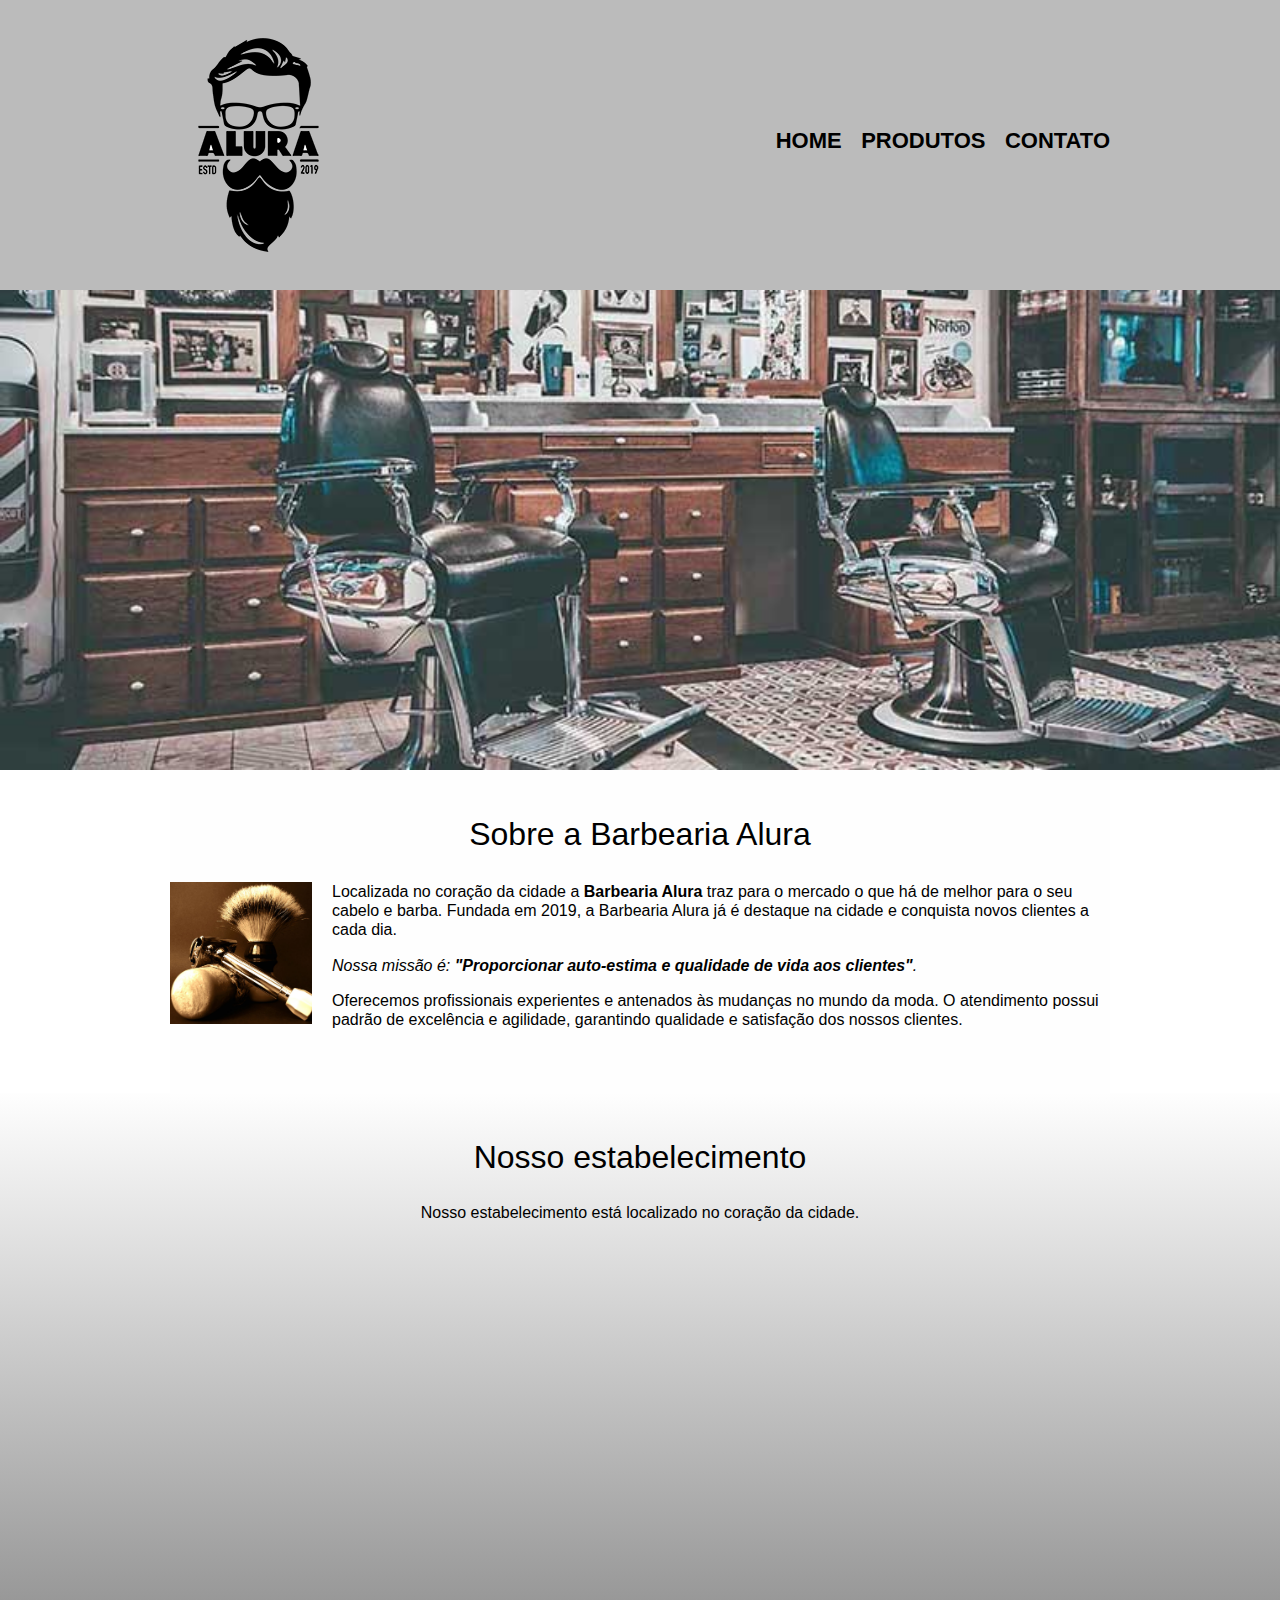
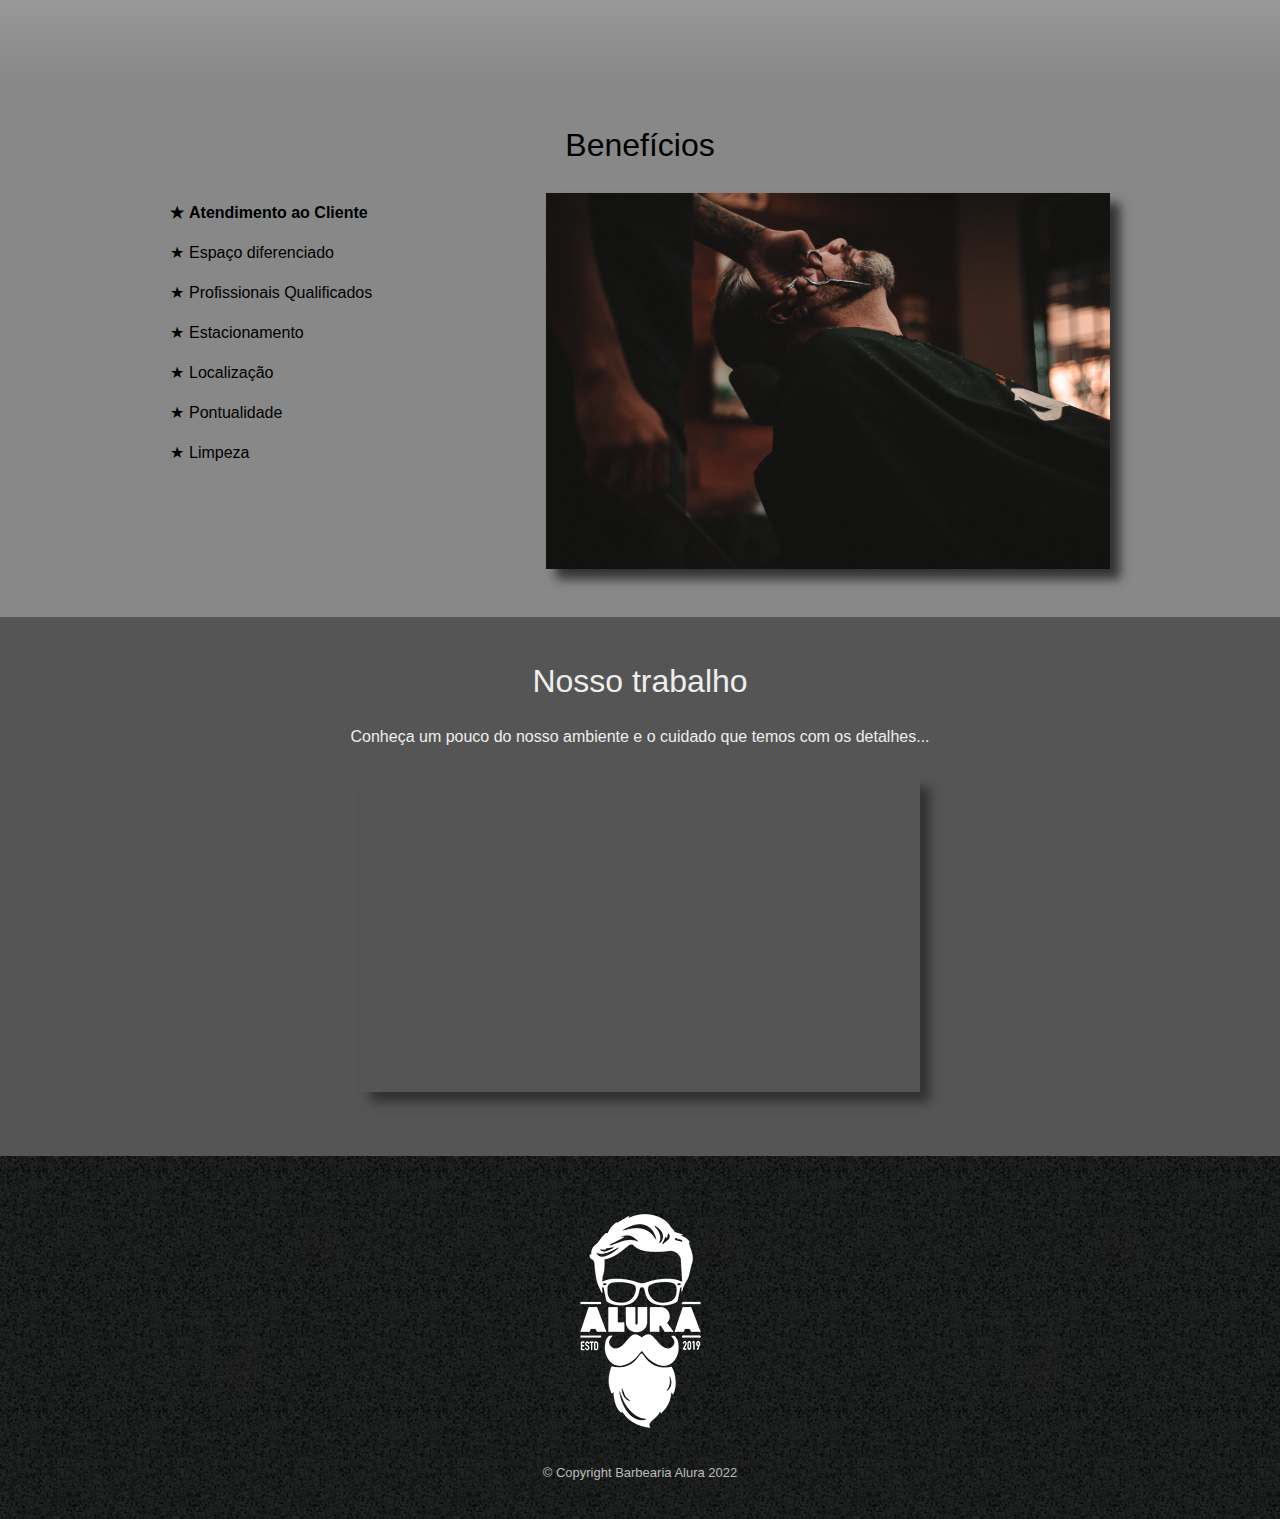
<file: index.html>
<!DOCTYPE html>
<html lang="pt-br">
<head>
    <meta charset="UTF-8">
    <meta http-equiv="X-UA-Compatible" content="IE=edge">
    <meta name="viewport" content="width=device-width, initial-scale=1.0">
    <link rel="stylesheet" href="css/reset.css"> 
    <link rel="stylesheet" href="css/style.css">
    <title>Barbearia Alura</title>
</head>
<body>
    <header>
        <div class="caixa">
            <h1><img src="imagens/logo.png" alt="Logo da Barbearia"></h1>
            <nav>
                <ul>
                    <li><a href="index.html">Home</a></li>
                    <li><a href="produtos.html">Produtos</a></li>
                    <li><a href="contato.html">Contato</a></li>
                </ul>
            </nav>
        </div>
    </header>
    <img class="banner" src="imagens/banner.jpg" alt="Barbearia">
    <main>
        <section class="principal">   
            <h2 class="titulo-principal">Sobre a Barbearia Alura</h2>
            <img class="utensilhos" src="imagens/utensilios.jpg" alt="utensilios de um barbeiro.">
            <p class="texto-principal">Localizada no coração da cidade a <strong>Barbearia Alura</strong> traz para o mercado o que há de melhor para o seu cabelo e barba. Fundada em 2019, a Barbearia Alura já é destaque na cidade e conquista novos clientes a cada dia.</p>
            <p class="texto-principal" id="missao"><em>Nossa missão é: <strong>"Proporcionar auto-estima e qualidade de vida aos clientes"</strong>.</em></p>
            <p class="texto-principal">Oferecemos profissionais experientes e antenados às mudanças no mundo da moda. O atendimento possui padrão de excelência e agilidade, garantindo qualidade e satisfação dos nossos clientes.</p>
        </section>
        <section class="mapa">
            <h3 class="titulo-principal">Nosso estabelecimento</h3>
            <p>Nosso estabelecimento está localizado no coração da cidade.</p>
            <div class="conteudo-mapa">
                <iframe src="https://www.google.com/maps/embed?pb=!1m18!1m12!1m3!1d117027.4097983533!2d-46.78355273750004!3d-23.5646162!2m3!1f0!2f0!3f0!3m2!1i1024!2i768!4f13.1!3m3!1m2!1s0x94ce59541c6c79c3%3A0x36b90a85f0f8cb33!2sGrupo%20Alura!5e0!3m2!1spt-BR!2sbr!4v1667238258491!5m2!1spt-BR!2sbr" width="100%" height="300" style="border:0;" allowfullscreen="" loading="lazy" referrerpolicy="no-referrer-when-downgrade"></iframe>
            </div>
        </section>
        <section class="beneficios">
            <div class="conteudo-beneficios">
                <h3 class="titulo-principal">Benefícios</h3>
                <ul class="lista-beneficios">
                    <li class="itens">Atendimento ao Cliente</li>
                    <li class="itens">Espaço diferenciado</li>
                    <li class="itens">Profissionais Qualificados</li>
                    <li class="itens">Estacionamento</li>
                    <li class="itens">Localização</li>
                    <li class="itens">Pontualidade</li>
                    <li class="itens">Limpeza</li>
                </ul><img class="img-beneficios" src="imagens/beneficios.jpg" alt="Benefícios">
            </div>
        </section>
        <section class="video">
            <h3 class="titulo-principal">Nosso trabalho</h3>
            <p>Conheça um pouco do nosso ambiente e o cuidado que temos com os detalhes...</p>
            <div class="conteudo-video">
                <iframe width="100%" height="315" src="https://www.youtube.com/embed/1yH-skCMODI" title="YouTube video player" frameborder="0" allow="accelerometer; autoplay; clipboard-write; encrypted-media; gyroscope; picture-in-picture" allowfullscreen></iframe>
            </div>
        </section>
    </main>
    <footer>
        <img src="imagens/logo-branco.png" alt="background">
        <p class="copyright">&copy; Copyright Barbearia Alura 2022</p>
    </footer>
</body>
</html>
</file>
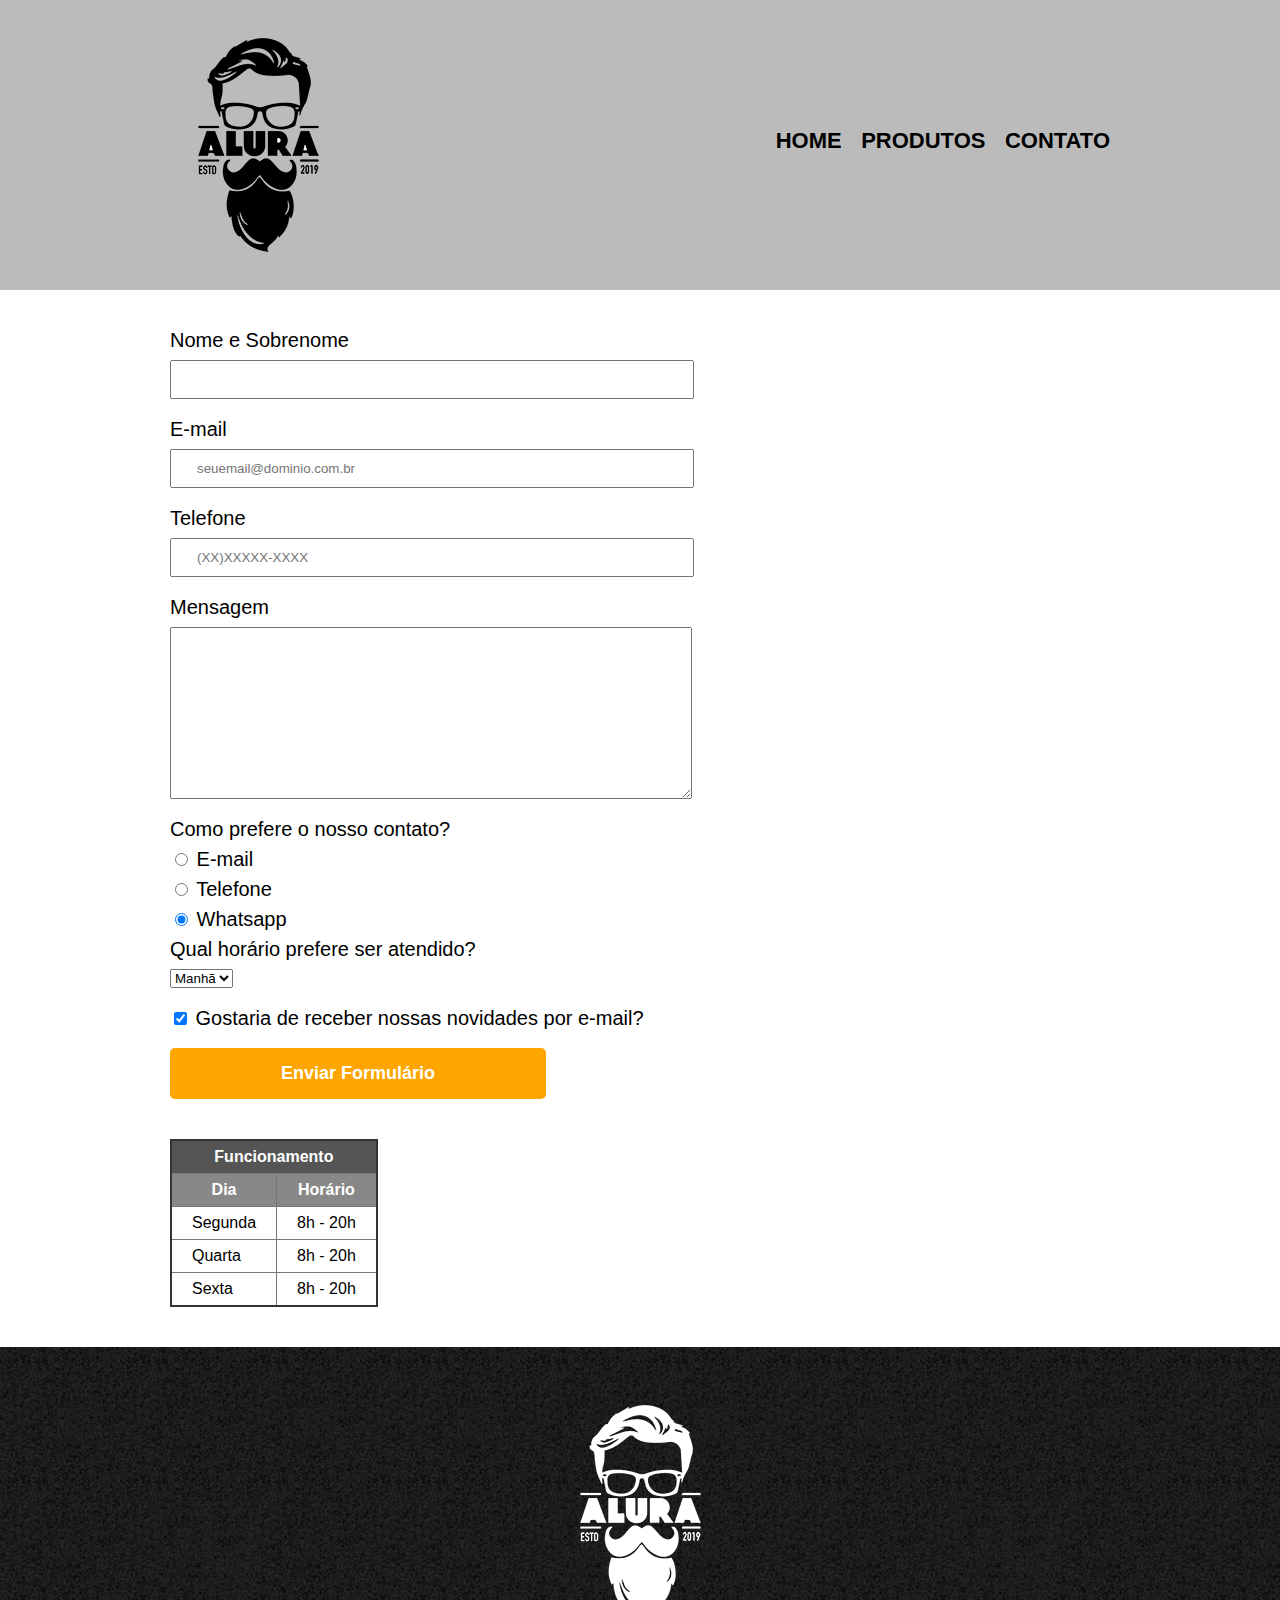
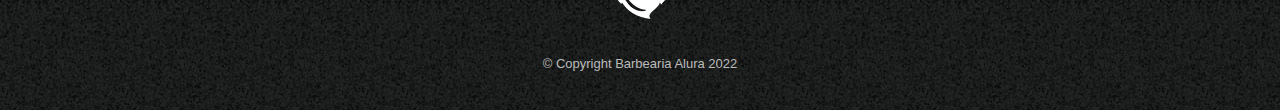
<file: contato.html>
<!DOCTYPE html>
<html lang="pt-br">
<head>
    <meta charset="UTF-8">
    <meta http-equiv="X-UA-Compatible" content="IE=edge">
    <meta name="viewport" content="width=device-width, initial-scale=1.0">
    <link rel="stylesheet" href="css/reset.css"> 
    <link rel="stylesheet" href="css/style.css">
    <title>Contato - Barbearia Alura</title>
</head>
<body>
    <header>
        <div class="caixa">
            <h1><img src="imagens/logo.png" alt="Logo preta da Barbearia Alura"></h1>
            <nav>
                <ul>
                    <li><a href="index.html">Home</a></li>
                    <li><a href="produtos.html">Produtos</a></li>
                    <li><a href="contato.html">Contato</a></li>
                </ul>
            </nav>
        </div>
    </header>
    <main class="contato">
        <form action="">
            <label for="nomeSobrenome">Nome e Sobrenome</label>
            <input class="input-padrao" type="text" name="nomeSobrenome" id="nomeSobrenome" required>
            <label for="email">E-mail</label>
            <input class="input-padrao" type="email" name="email" id="email" required placeholder="seuemail@dominio.com.br">
            <label for="telefone">Telefone</label>
            <input class="input-padrao" type="tel" name="telefone" id="telefone" required placeholder="(XX)XXXXX-XXXX">
            <label for="mensagem">Mensagem</label>
            <textarea class="input-padrao" name="mensagem" id="mensagem" cols="60" rows="10" required></textarea>
            <fieldset>
                <legend>Como prefere o nosso contato?</legend>
                <label for="radio-email"><input type="radio" name="opcaoContato" value="email" id="radio-email"> E-mail</label>
                <label for="radio-telefone"><input type="radio" name="opcaoContato" value="telefone" id="radio-telefone"> Telefone</label>
                <label for="radio-whatsapp"><input type="radio" name="opcaoContato" value="Whatsapp" id="radio-whatsapp" checked> Whatsapp</label>
            </fieldset>
            <fieldset>
                <legend>Qual horário prefere ser atendido?</legend>
                <select name="horario" id="horario">
                    <option value="manha">Manhã</option>
                    <option value="tarde">Tarde</option>
                    <option value="noite">Noite</option>
                </select>
            </fieldset>
            <label class="checkbox"><input type="checkbox" name="receberEmail" id="receberEmail" checked> Gostaria de receber nossas novidades por e-mail?</label>
            <input class="enviar" type="submit" value="Enviar Formulário">
        </form>
        <table>
            <thead>
                <tr>
                    <th colspan="2">Funcionamento</th>
                </tr>
                <tr id="cabecalho-tabela">
                    <th>Dia</th>
                    <th>Horário</th>
                </tr>
            </thead>
            <tbody>
                <tr>
                    <td>Segunda</td>
                    <td>8h - 20h</td>
                </tr>
                <tr>
                    <td>Quarta</td>
                    <td>8h - 20h</td>
                </tr>
                <tr>
                    <td>Sexta</td>
                    <td>8h - 20h</td>
                </tr>
            </tbody>
        </table>

    </main>
    <footer>
        <img src="imagens/logo-branco.png" alt="Logo branca da Barbearia Alura">
        <p class="copyright">&copy; Copyright Barbearia Alura 2022</p>
    </footer>
</body>
</html>
</file>
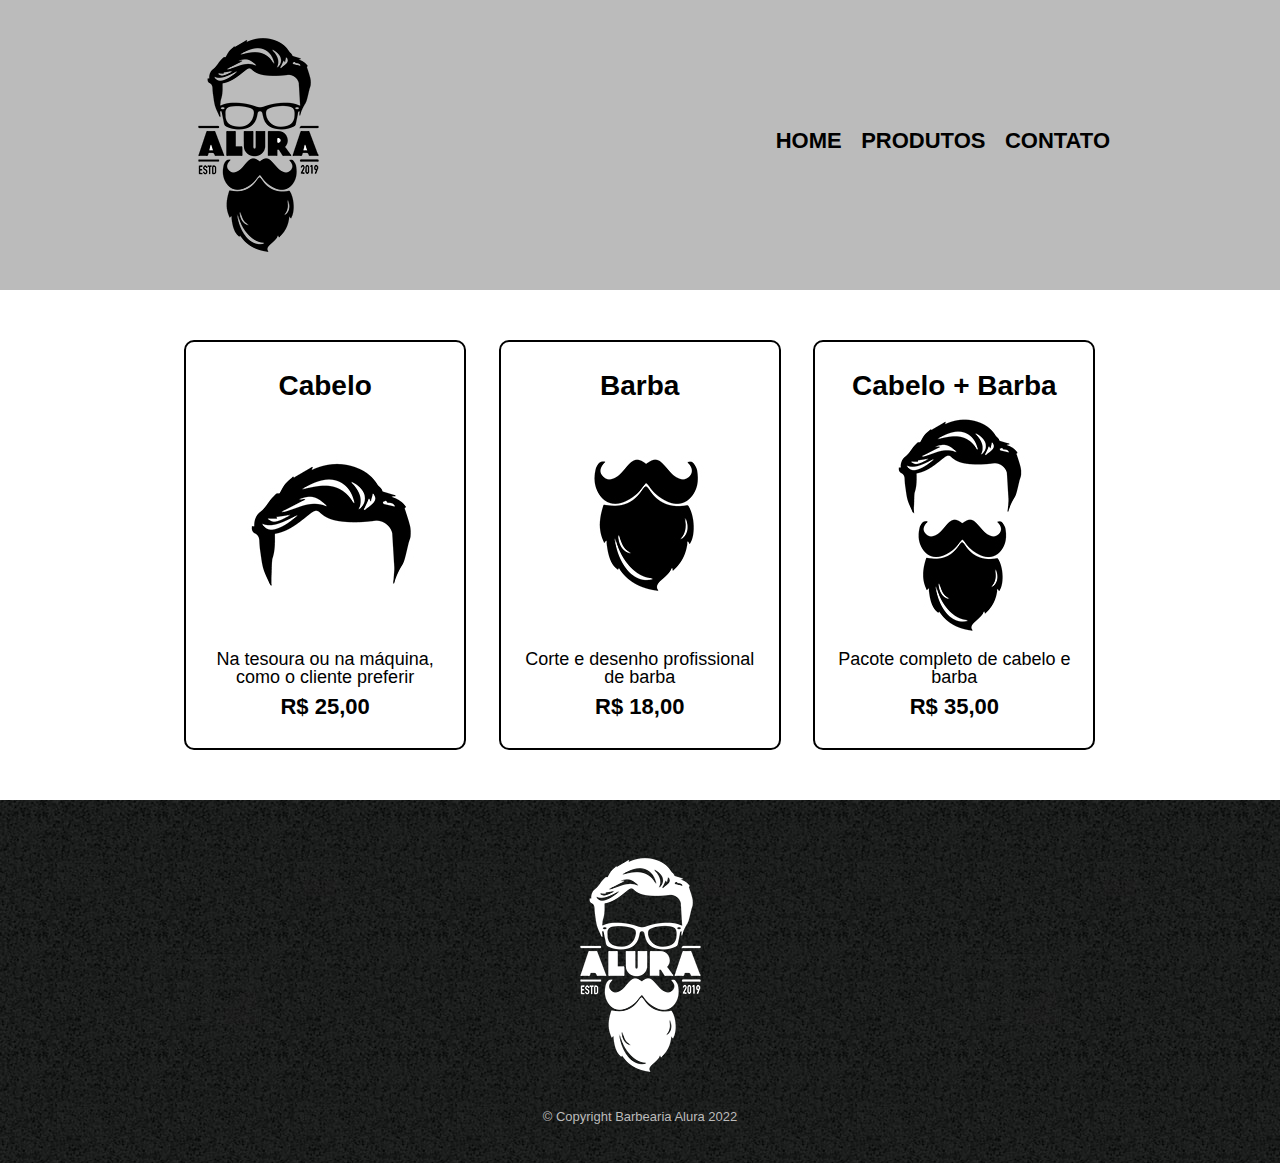
<file: produtos.html>
<!DOCTYPE html>
<html lang="pt-br">
<head>
    <meta charset="UTF-8">
    <meta http-equiv="X-UA-Compatible" content="IE=edge">
    <meta name="viewport" content="width=device-width, initial-scale=1.0">
    <link rel="stylesheet" href="css/reset.css">
    <link rel="stylesheet" href="css/style.css">
    <title>Produtos - Barbearia Alura</title>
</head>
<body>
    <header>
        <div class="caixa">
            <h1><img src="imagens/logo.png" alt="Logo da Barbearia"></h1>
            <nav>
                <ul>
                    <li><a href="index.html">Home</a></li>
                    <li><a href="produtos.html">Produtos</a></li>
                    <li><a href="contato.html">Contato</a></li>
                </ul>
            </nav>
        </div>
    </header>
    <main>
        <ul class="produtos">
            <li>
                <h2>Cabelo</h2>
                <img src="imagens/cabelo.jpg" alt="Corte de Cabelo">
                <p class="produto-descricao">Na tesoura ou na máquina, como o cliente preferir</p>
                <p class="produto-preco">R$ 25,00</p>
            </li>
            <li>
                <h2>Barba</h2>
                <img src="imagens/barba.jpg" alt="Corte de Barba">
                <p class="produto-descricao">Corte e desenho profissional de barba</p>
                <p class="produto-preco">R$ 18,00</p>
            </li>
            <li>
                <h2>Cabelo + Barba</h2>
                <img src="imagens/cabelo+barba.jpg" alt="Cabelo e Barba">
                <p class="produto-descricao">Pacote completo de cabelo e barba</p>
                <p class="produto-preco">R$ 35,00</p>
            </li>
        </ul>
    </main>
    <footer>
        <img src="imagens/logo-branco.png" alt="background">
        <p class="copyright">&copy; Copyright Barbearia Alura 2022</p>
    </footer>
</body>
</html>
</file>
<file: css/style.css>
body {
    font-family: 'Montserrat', sans-serif;
}
header {
    background-color: #bbb;
    padding: 20px 0px;
}
nav {
    position: absolute;
    top: 110px;
    right: 0;
}
nav a {
    text-decoration: none;
    color: #000;
    text-transform: uppercase;
    font-size: 22px;
    font-weight: bold;
}
nav a:hover {
    color: #C78C19;
}
nav li {
    display: inline;
    margin: 0 0 0 15px;
}
/* CSS página PRODUTO */
main.contato {
    width: 940px;
    margin: 0 auto;
}
.caixa {
    width: 940px;
    position: relative;
    margin: 0 auto;
}
.produtos {
    width: 940px;
    margin: 0 auto;
    padding: 50px 0px;
}
.produtos li {
    display: inline-block;
    text-align: center;
    width: 30%;
    vertical-align: top;
    margin: 0 1.5%;
    padding: 30px 20px;
    box-sizing: border-box;
    border: #000 2px solid;
    border-radius: 10px;
}
.produtos li:hover {
    border-color: #C78C19;
}
.produtos h2 {
    font-size: 28px;
    font-weight: bold;
}
.produtos li:hover h2 {
    font-size: 32px;
}
.produtos li:active {
    border-color: #088C19;
}
.produto-descricao {
    font-size: 18px;
}
.produto-preco {
    font-size: 22px;
    font-weight: bold;
    margin-top: 10px;
}
/* CSS página CONTATO */
form {
    margin: 40px 0;
}
form label, legend {
    display: block;
    font-size: 20px;
    margin-bottom: 10px;
}
.input-padrao {
    display: block;
    margin-bottom: 20px;
    padding: 10px 25px;
    width: 50%;
}
.checkbox {
    margin: 20px 0;
}
.enviar {
    width: 40%;
    padding: 15px 0;
    border: none;
    font-size: 18px;
    font-weight: bold;
    color: #fff;
    background-color: orange;
    border-radius: 5px;
    /* transition: 1s background; */ 
    transition: 1s all;
}
.enviar:hover {
    background-color: darkorange;
    cursor: pointer;
    transform: scale(1.1);
}
table {
    margin: 20px 0 40px 0;
    border: #333 solid 2px;
}
thead {
    background-color: #555;
    color: #fff;
    font-weight: bold;
}
td, th {
    padding: 8px 20px;
    border: #777 solid 1px;
}
#cabecalho-tabela {
    background-color: rgb(136, 136, 136);
}
/* CSS Rodapé */
footer {
    background: url("../imagens/bg.jpg");
    text-align: center;
    padding: 40px 0;
}
.copyright {
    color: #bbb;
    margin-top: 20px;
    font-size: 13px;
}

/* CSS da página principal */

.banner {
    width: 100%;
}
.principal {
    width: 940px;
    margin: 0 auto;
    background-color: #FEFEFE;
}
.titulo-principal {
    text-align: center;
    font-size: 2em;
    margin: 0 0 1em 0;
    clear: left;
}
/* Usando before e after
.titulo-principal:before{
    content: "[";
}
.titulo-principal:after {
    content: "]"
}
*/
.texto-principal {
    font-size: 1em;
    margin-bottom: 1em;
    line-height: 1.2em;
}
.beneficios {
    background-color: #888888;
}
.beneficios div {
    width: 940px;
    margin: 0 auto;
}
.conteudo-beneficios {
    width: 640px;
    margin: 0 auto;
}
.lista-beneficios {
    display: inline-block;
    width: 40%;
    vertical-align: top;
}
.itens {
    line-height: 2.5;
}
.itens:before {
    content: "★";
    margin-right: 5px;
}
/*
Algumas pseudo classes interessantes:
last-child
nth-child(4)
nth-chiild(2n) Com essa dá pra estilizar tabelas com cor sim / cor não
*/
.itens:first-child {
    font-weight: bold;
    /* color: #ffbc35; */
}
.img-beneficios {
    width: 60%;
    transition: 400ms;
    box-shadow: 10px 10px 10px #333;
}
.img-beneficios:hover {
    opacity: 0.8;
    box-shadow: none;
}
.principal strong {
    font-weight: bold;
}
.principal em {
    font-style: italic;
}
.utensilhos {
    width: 142px;
    float: left;
    margin: 0 20px 20px 0;
}
.principal,
.mapa,
.beneficios,
.conteudo-mapa,
.video {
    padding: 3em 0;
}
.mapa {
    background: linear-gradient(#fefefe, #888888);
}
.mapa p{
    text-align: center;
    padding-bottom: 1em;
}
.conteudo-mapa {
    width: 940px;
    margin:0 auto;
}
.video {
    background: #555;
}
.video h3 {
    color: #eee
}
.video p {
    color: #eee;
    text-align: center;
    margin-bottom: 2em;
}
.conteudo-video {
    width: 560px;
    margin: 1em auto;
}
.conteudo-video {
    box-shadow: 10px 10px 10px #333;
    transition: 400ms;
}
.conteudo-video:hover {
    box-shadow: none;
}
/* Responsividade da página HOME */
@media screen and (max-width: 480px){
    .caixa,
    .principal,
    .conteudo-mapa,
    .beneficios,
    .beneficios div,
    .conteudo-beneficios,
    .conteudo-video {
        width: auto;
    }
    .banner {
        width: 162%;
    }
    .caixa {
        text-align: center;
    }
    .caixa nav {
        position: static;
        margin-top: 10%;
        margin-bottom: 1%;
    }
    .caixa nav ul li {
        margin: 0 15px 0 15px;
    }
    .caixa ul li a {
        font-size: 1em;
    }
    .principal {
        padding: 30px 5%;
    }
    .texto-principal {
        line-height: 1.2em;
    }
    .utensilhos {
        width: 114px;
    }
    .titulo-principal {
        font-size: 1.6em;
    }
    .principal,
    .mapa,
    .video,
    .beneficios {
        padding: 3em 5%;
    }
    .conteudo-mapa {
        padding: 2em 0;
    }
    .lista-beneficios,
    .img-beneficios {
        width: 90%;
        margin-bottom: 2em;
    }
    .lista-beneficios,
    .img-beneficios {
        margin-left: 10px;
    }
    .conteudo-video {
        width: 90%;
    }
    .conteudo-video iframe {
        height: 183px;
    }
}
/* Responsividade da página PRODUTOS */
@media screen and (max-width: 480px) {
    .produtos {
        width: auto;
        margin: 0 auto;
        padding: 5% 0;
    }
    .produtos li {
        width: 80%;
        padding: 5% 7%;
        margin: 20px 10%;
    }
}
/* Responsividade da página CONTATO */

@media screen and (max-width: 480px) {
    main.contato {
        width: auto;
        padding: 0 10%;
    }
    .input-padrao {
        width: 80%;
    }
    .enviar {
        width: 100%;
    }
    fieldset {
        margin-bottom: 25px;
    }
}
</file>
